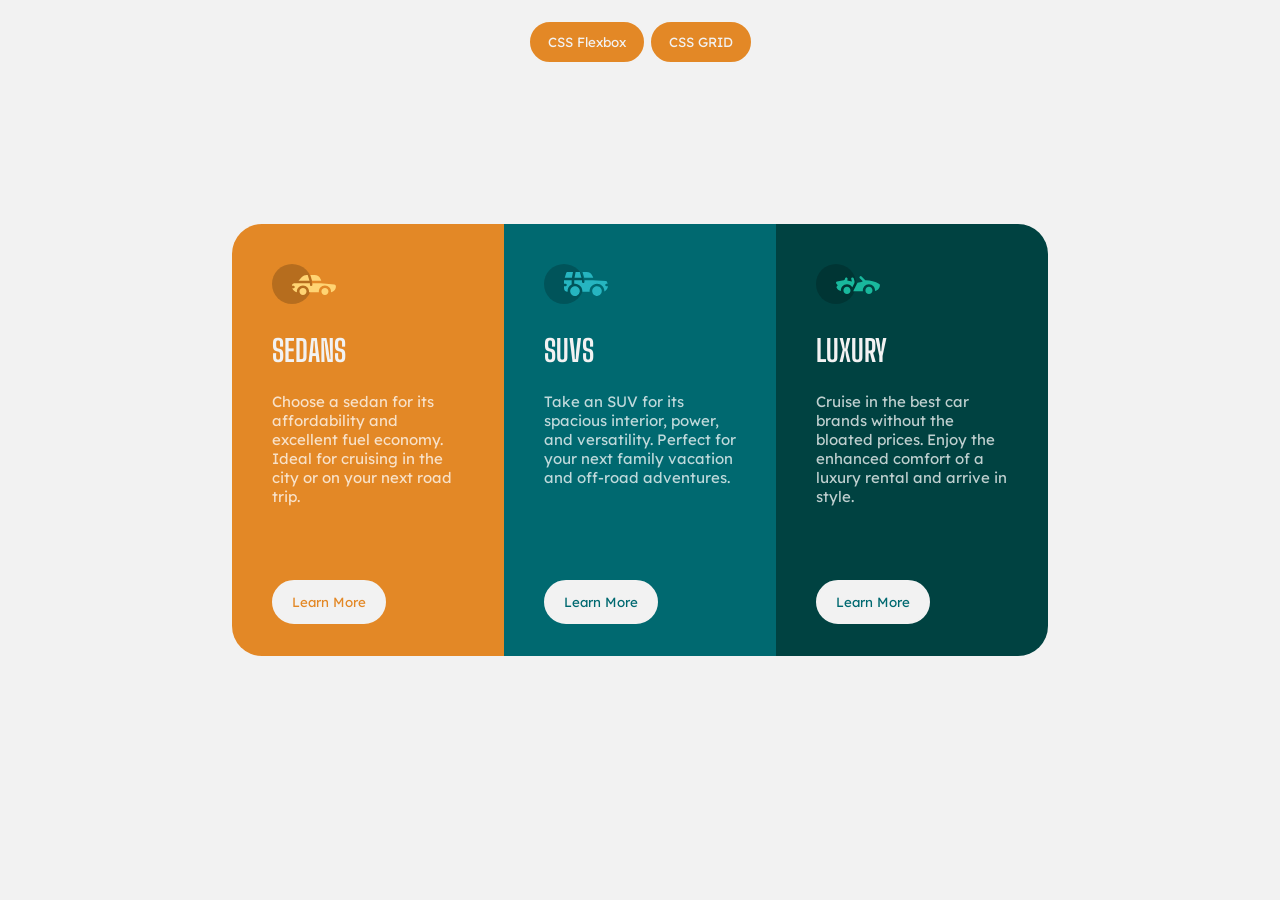
<file: index.html>
<!DOCTYPE html>
<html lang="en">
  <head>
    <meta charset="UTF-8" />
    <meta http-equiv="X-UA-Compatible" content="IE=edge" />
    <meta name="viewport" content="width=device-width, initial-scale=1.0" />
    <link rel="icon" href="./images/favicon-32x32.png" />
    <link rel="stylesheet" href="styles.css" />
    <title>3-Column Preview Card Component</title>
  </head>
  <body>
    <header>
      <div class="switch">
        <button type="submit">
          <a href="./index.html">CSS Flexbox</a>
        </button>
        <button type="submit">
          <a href="./grid.html">CSS GRID</a>
        </button>
      </div>
    </header>

    <main>
      <div class="container">
        <div class="items">
          <div class="item first-item">
            <div class="image">
              <img src="./images/icon-sedans.svg" alt="" />
            </div>
            <div class="content">
              <h1>SEDANS</h1>
              <p>
                Choose a sedan for its affordability and excellent fuel economy.
                Ideal for cruising in the city or on your next road trip.
              </p>
              <button>Learn More</button>
            </div>
          </div>

          <div class="item second-item">
            <div class="image">
              <img src="./images/icon-suvs.svg" alt="" />
            </div>
            <div class="content">
              <h1>SUVS</h1>
              <p>
                Take an SUV for its spacious interior, power, and versatility.
                Perfect for your next family vacation and off-road adventures.
              </p>
              <button>Learn More</button>
            </div>
          </div>

          <div class="item third-item">
            <div class="image">
              <img src="./images/icon-luxury.svg" alt="" />
            </div>
            <div class="content">
              <h1>LUXURY</h1>
              <p>
                Cruise in the best car brands without the bloated prices. Enjoy
                the enhanced comfort of a luxury rental and arrive in style.
              </p>
              <button>Learn More</button>
            </div>
          </div>
        </div>
      </div>
    </main>
  </body>
</html>
</file>
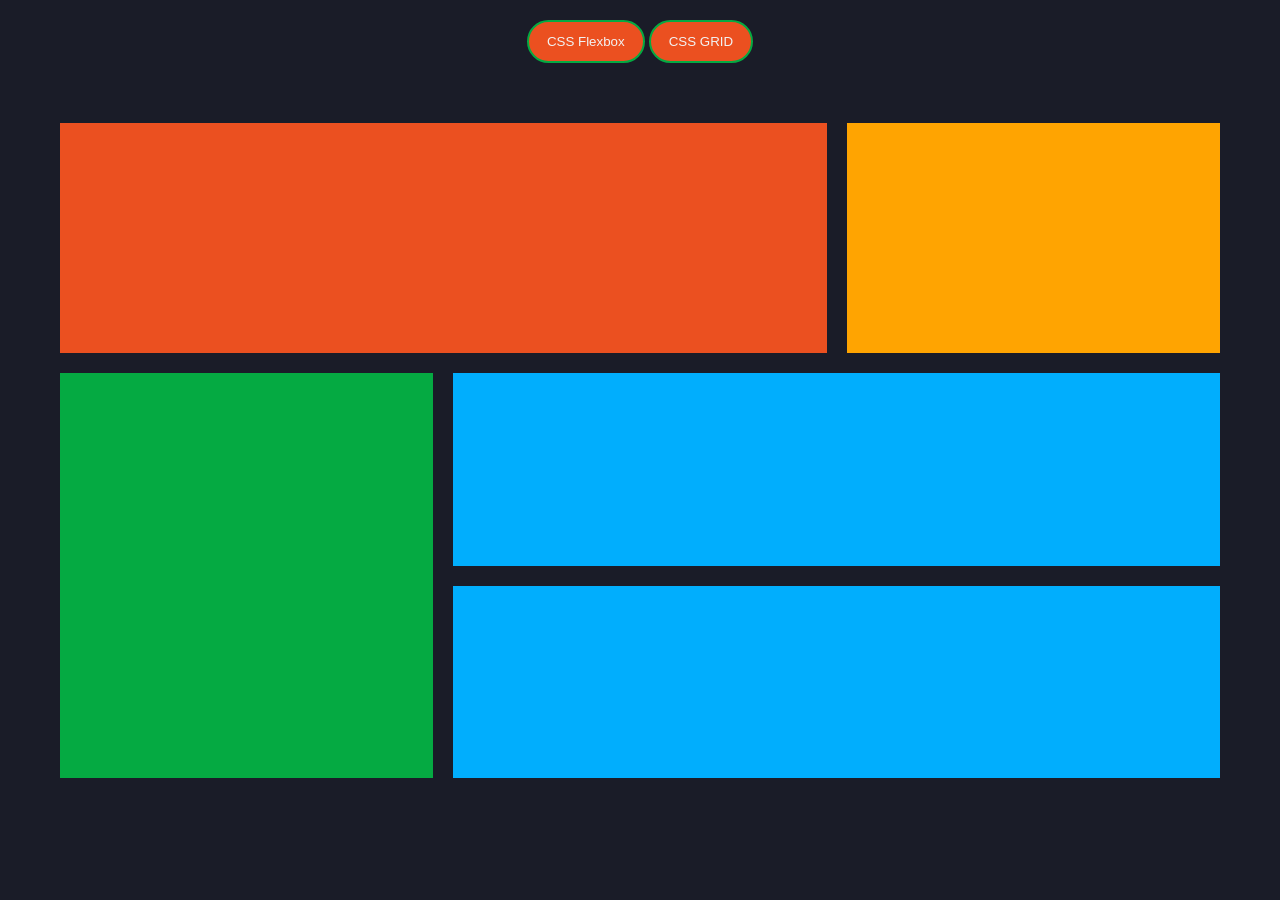
<file: grid.html>
<!DOCTYPE html>
<html lang="en">
  <head>
    <meta charset="UTF-8" />
    <meta http-equiv="X-UA-Compatible" content="IE=edge" />
    <meta name="viewport" content="width=device-width, initial-scale=1.0" />
    <link rel="stylesheet" href="grid.css" />
    <title>CSS GRID</title>
  </head>
  <body>
    <header>
      <div class="switch">
        <button type="submit">
          <a href="./index.html">CSS Flexbox</a>
        </button>
        <button type="submit">
          <a href="./grid.html">CSS GRID</a>
        </button>
      </div>
    </header>

    <main>
      <section>
        <div class="item-a"></div>
        <div class="item-b"></div>
        <div class="item-c"></div>
        <div class="item-d"></div>
        <div class="item-e"></div>
      </section>
    </main>
  </body>
</html>
</file>
<file: styles.css>
@import url('https://fonts.googleapis.com/css2?family=Lexend+Deca&family=Poppins:wght@300;400;500;600;700&display=swap');
@import url('https://fonts.googleapis.com/css2?family=Big+Shoulders+Display:wght@700&display=swap');

* {
    padding: 0;
    margin: 0;
    box-sizing: border-box;
}

body {
    font-size: 15px;
    background-color: hsl(0, 0%, 95%);
}

a {
    text-decoration: none;
    color: hsl(0, 0%, 95%);
}

header {
    font-family: "Big Shoulders Display";
    margin-top: 20px;
    text-align: center;
}

.switch button {
    background: hsl(31, 77%, 52%);
    border: 2px solid hsl(0, 0%, 95%);
    padding: 12px 18px;
    bottom: 0;
    margin-bottom: 1rem;
    border-radius: 30px;
    cursor: pointer;
    font-family: "Lexend Deca";
    font-weight: 400;
}

.switch button:hover {
    color: transparent;
    background-color: hsl(179, 100%, 13%);
}

.items {
    background-color: hsl(0, 0%, 95%);
    min-height: 80vh;
    display: flex;
    flex-direction: row;
    align-items: center;
    justify-content: center;
}

.item {
    background-color: hsl(184, 100%, 22%);
    min-height: 27rem;
    max-width: 17rem;
    padding: 2.5rem;
    position: relative;
}

.item .image {
    margin-bottom: 1.5rem;
}

.item h1 {
    color: hsl(0, 0%, 95%);
    font-family: "Big Shoulders Display";
    font-weight: 700;
}

.item p {
    color: hsla(0, 0%, 100%, 0.75);
    font-family: "Lexend Deca";
    font-weight: 400;
    margin-top: 1.5rem;
    margin-bottom: 6rem;
}

.item button {
    position: absolute;
    background: hsl(0, 0%, 95%);
    border: 2px solid hsl(0, 0%, 95%);
    text-align: center;
    padding: 12px 18px;
    bottom: 0;
    margin-bottom: 2rem;
    border-radius: 30px;
    color: hsl(184, 100%, 22%);
    cursor: pointer;
    font-family: "Lexend Deca";
    font-weight: 400;
}

.first-item {
    background-color: hsl(31, 77%, 52%);
    border-radius: 30px 0 0 30px;
}

.second-item {
    background-color: hsl(184, 100%, 22%);
}

.third-item {
    background-color: hsl(179, 100%, 13%);
    border-radius: 0 30px 30px 0;
}

.first-item button {
    color: hsl(31, 77%, 52%);
}

.second-item button {
    color: hsl(184, 100%, 22%);
}

.thirditem button {
    color: hsl(179, 100%, 13%);
}

button:hover {
    background-color: transparent;
    color: hsl(0, 0%, 95%);
}


@media (max-width:950px) {
    .items {
        flex-direction: column;
        padding: 5rem 0;
    }

    .item {
        min-width: 22rem;
    }

    .first-item {
        background-color: hsl(31, 77%, 52%);
        border-radius: 30px;
    }

    .second-item {
        background-color: hsl(184, 100%, 22%);
        border-radius: 30px;
    }

    .third-item {
        background-color: hsl(179, 100%, 13%);
        border-radius: 30px;
    }
}
</file>
<file: grid.css>
* {
    padding: 0;
    margin: 0;
    box-sizing: border-box;
}

body {
    background-color: rgb(26, 28, 40);
}

a {
    text-decoration: none;
    color: hsl(0, 0%, 95%);
}

header {
    font-family: cursive;
    margin-top: 20px;
    text-align: center;
}

.switch button {
    background: rgb(235, 80, 32);
    border: 2px solid rgb(5, 170, 66);
    padding: 12px 18px;
    border-radius: 30px;
    cursor: pointer;
    font-weight: 400;
}

.switch button:hover {
    color: transparent;
    background-color: rgb(255, 164, 1);
}

section {
    display: grid;
    height: 75vh;
    color: white;
    text-align: center;
    margin: 50px;
    grid-template-areas:
        "item-a item-a item-b"
        "item-c item-d item-d"
        "item-c item-e item-e"
    ;
    grid-template-rows: 250px 1fr 1fr;
    grid-template-columns: 1fr 1fr 1fr;
}

.item-a {
    background-color: rgb(235, 80, 32);
    margin: 10px;
    grid-column: 50px;
}

.item-b {
    background-color: rgb(255, 164, 1);
    margin: 10px;
}

.item-c {
    background-color: rgb(5, 170, 66);
    margin: 10px;
}

.item-d {
    background-color: rgb(1, 174, 253);
    margin: 10px;
}

.item-e {
    background-color: rgb(1, 174, 253);
    margin: 10px;
}

.item-a {
    grid-area: item-a;
}

.item-b {
    grid-area: item-b;
}

.item-c {
    grid-area: item-c;
}

.item-d {
    grid-area: item-d;
}

.item-e {
    grid-area: item-e;
}
</file>
